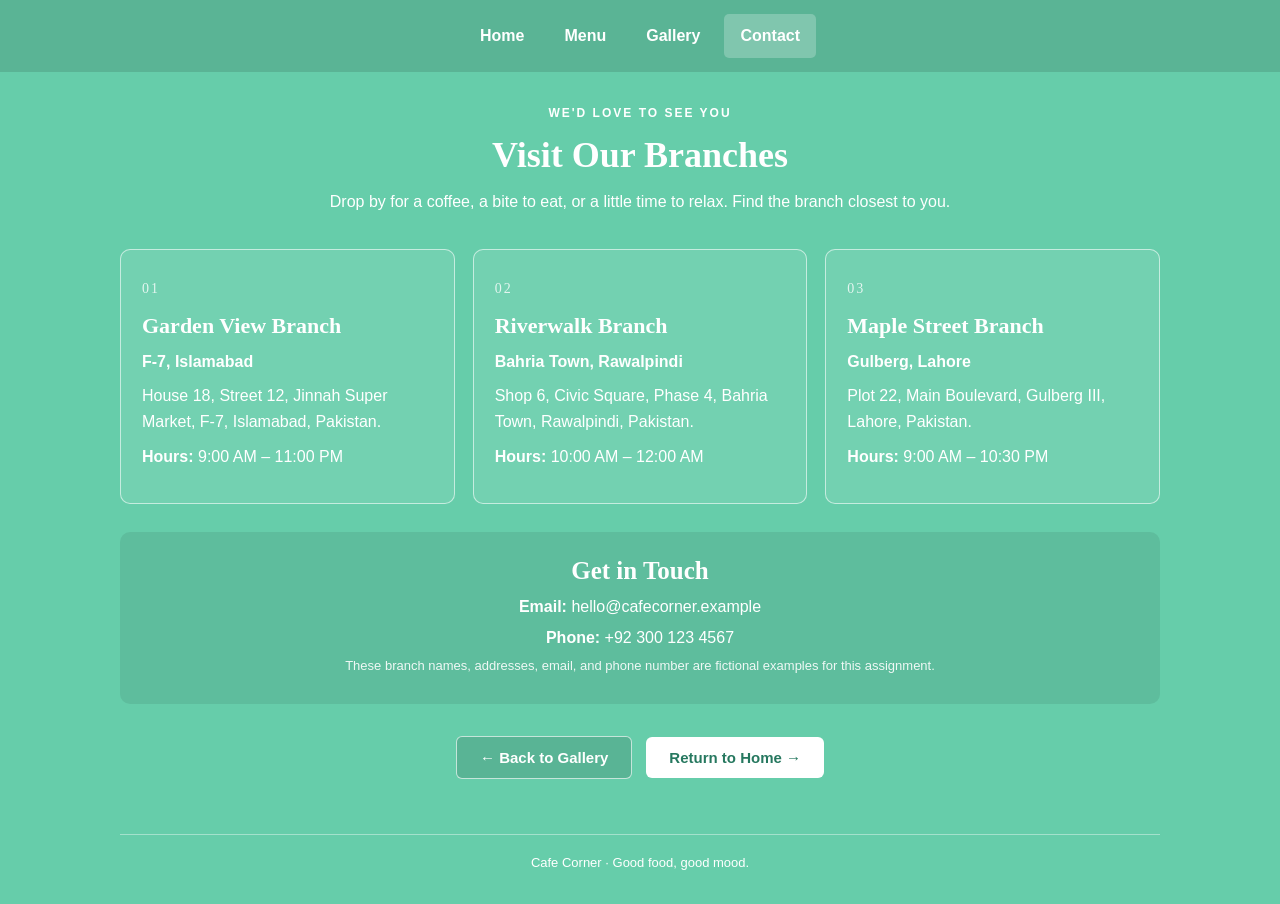
<file: contact.html>
<!DOCTYPE html>
<html lang="en">
<head>
  <meta charset="UTF-8">
  <meta name="viewport" content="width=device-width, initial-scale=1.0">
  <title>Contact Us | Cafe Corner</title>
  <link rel="stylesheet" href="styles.css">
  <script src="script.js" defer></script>
</head>
<body>
  <nav class="navbar" aria-label="Main navigation">
    <a href="index.html">Home</a>
    <a href="menu.html">Menu</a>
    <a href="gallery.html">Gallery</a>
    <a href="contact.html" class="active" aria-current="page">Contact</a>
  </nav>

  <main class="page-content">
    <header class="page-heading">
      <p class="eyebrow">WE'D LOVE TO SEE YOU</p>
      <h1>Visit Our Branches</h1>
      <p class="intro">Drop by for a coffee, a bite to eat, or a little time to relax. Find the branch closest to you.</p>
    </header>

    <section class="branch-grid">
      <article class="branch-card">
        <span class="branch-number">01</span>
        <h2>Garden View Branch</h2>
        <p class="branch-area">F-7, Islamabad</p>
        <p>House 18, Street 12, Jinnah Super Market, F-7, Islamabad, Pakistan.</p>
        <p><strong>Hours:</strong> 9:00 AM – 11:00 PM</p>
      </article>
      <article class="branch-card">
        <span class="branch-number">02</span>
        <h2>Riverwalk Branch</h2>
        <p class="branch-area">Bahria Town, Rawalpindi</p>
        <p>Shop 6, Civic Square, Phase 4, Bahria Town, Rawalpindi, Pakistan.</p>
        <p><strong>Hours:</strong> 10:00 AM – 12:00 AM</p>
      </article>
      <article class="branch-card">
        <span class="branch-number">03</span>
        <h2>Maple Street Branch</h2>
        <p class="branch-area">Gulberg, Lahore</p>
        <p>Plot 22, Main Boulevard, Gulberg III, Lahore, Pakistan.</p>
        <p><strong>Hours:</strong> 9:00 AM – 10:30 PM</p>
      </article>
    </section>

    <section class="contact-strip">
      <h2>Get in Touch</h2>
      <p><strong>Email:</strong> hello@cafecorner.example</p>
      <p><strong>Phone:</strong> +92 300 123 4567</p>
      <p class="small-note">These branch names, addresses, email, and phone number are fictional examples for this assignment.</p>
    </section>
  </main>
    <nav class="page-navigation" aria-label="Page navigation">
      <a class="button-link button-secondary" href="gallery.html">← Back to Gallery</a>
      <a class="button-link" href="index.html">Return to Home →</a>
    </nav>
  <footer class="site-footer">Cafe Corner · Good food, good mood.</footer>
</body>
</html>
</file>
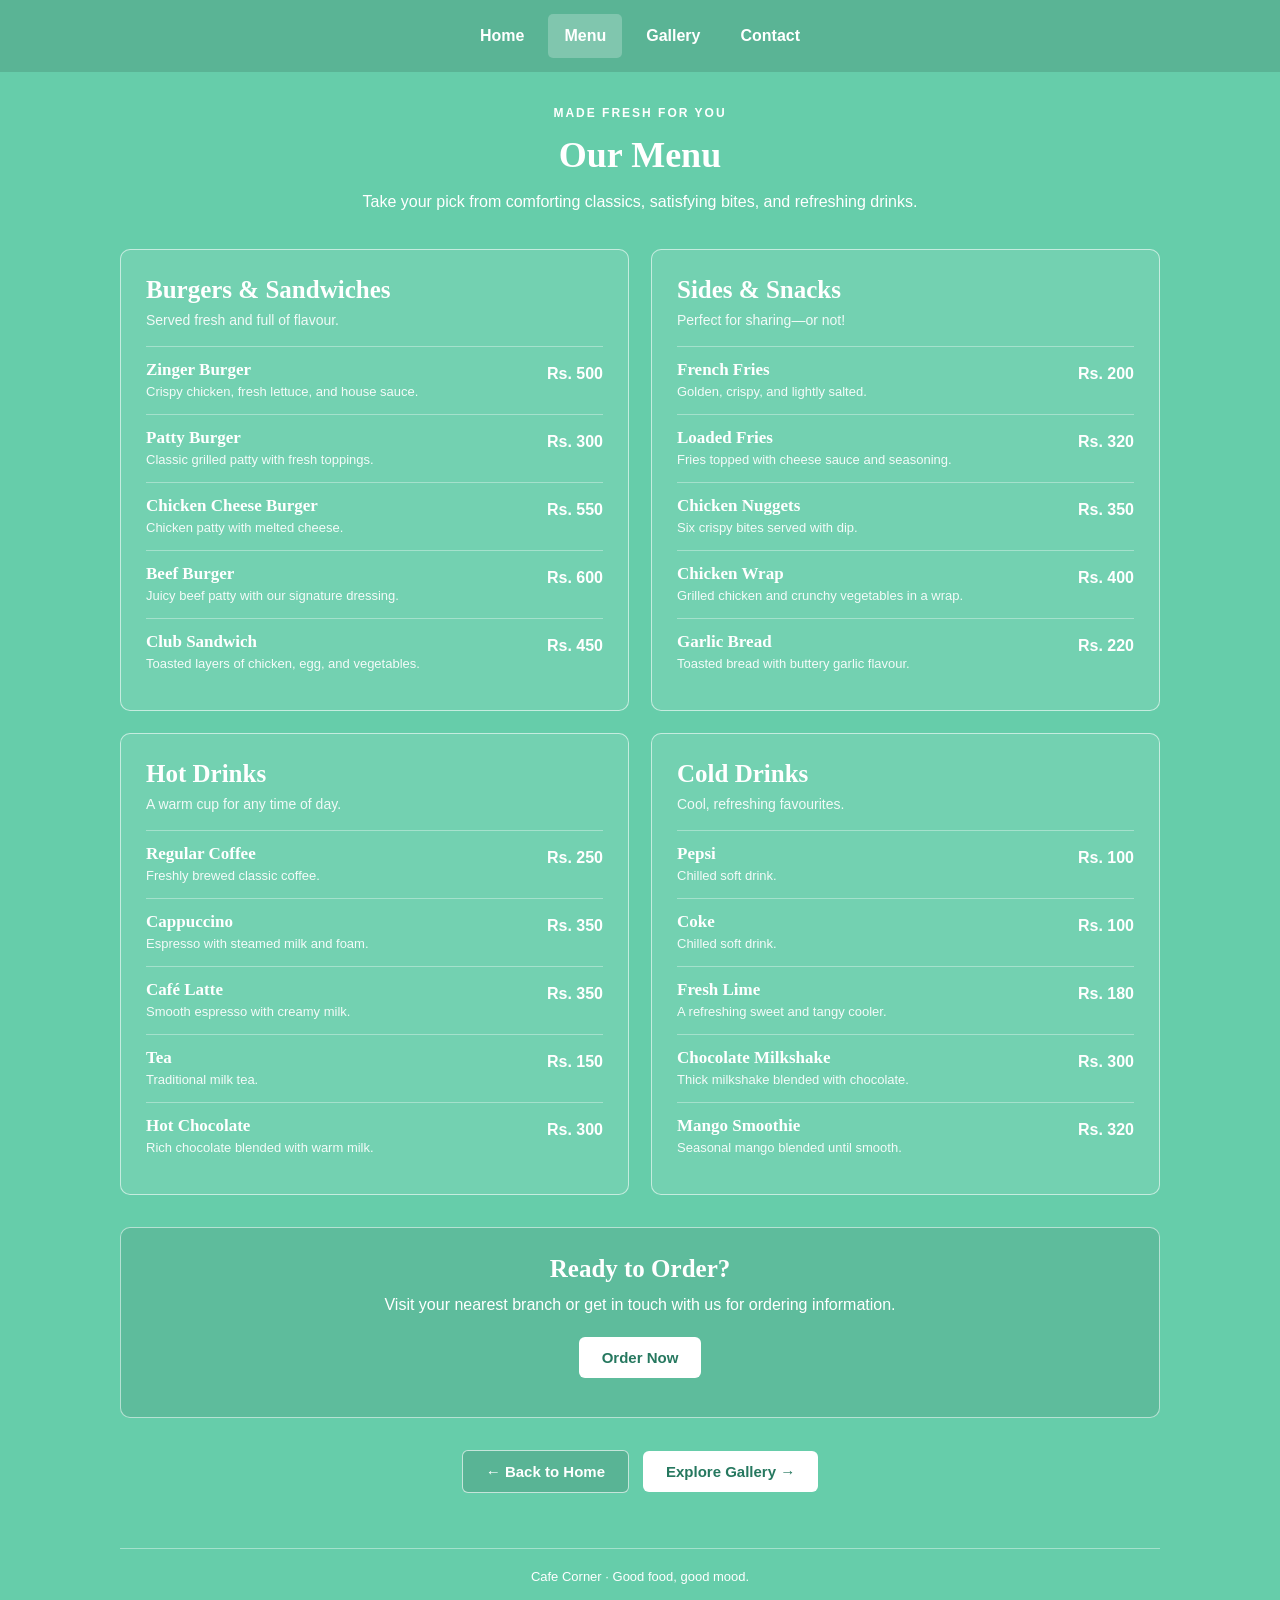
<file: menu.html>
<!DOCTYPE html>
<html lang="en">
<head>
  <meta charset="UTF-8">
  <meta name="viewport" content="width=device-width, initial-scale=1.0">
  <title>Our Menu | Cafe Corner</title>
  <link rel="stylesheet" href="styles.css">
  <script src="script.js" defer></script>
</head>
<body>
  <nav class="navbar" aria-label="Main navigation">
    <a href="index.html">Home</a>
    <a href="menu.html" class="active" aria-current="page">Menu</a>
    <a href="gallery.html">Gallery</a>
    <a href="contact.html">Contact</a>
  </nav>

  <main class="page-content">
    <header class="page-heading">
      <p class="eyebrow">MADE FRESH FOR YOU</p>
      <h1>Our Menu</h1>
      <p class="intro">Take your pick from comforting classics, satisfying bites, and refreshing drinks.</p>
    </header>

    <div class="menu-grid">
      <section class="menu-card">
        <h2>Burgers &amp; Sandwiches</h2>
        <p class="section-note">Served fresh and full of flavour.</p>
        <div class="menu-item"><div><h3>Zinger Burger</h3><p>Crispy chicken, fresh lettuce, and house sauce.</p></div><strong>Rs. 500</strong></div>
        <div class="menu-item"><div><h3>Patty Burger</h3><p>Classic grilled patty with fresh toppings.</p></div><strong>Rs. 300</strong></div>
        <div class="menu-item"><div><h3>Chicken Cheese Burger</h3><p>Chicken patty with melted cheese.</p></div><strong>Rs. 550</strong></div>
        <div class="menu-item"><div><h3>Beef Burger</h3><p>Juicy beef patty with our signature dressing.</p></div><strong>Rs. 600</strong></div>
        <div class="menu-item"><div><h3>Club Sandwich</h3><p>Toasted layers of chicken, egg, and vegetables.</p></div><strong>Rs. 450</strong></div>
      </section>

      <section class="menu-card">
        <h2>Sides &amp; Snacks</h2>
        <p class="section-note">Perfect for sharing—or not!</p>
        <div class="menu-item"><div><h3>French Fries</h3><p>Golden, crispy, and lightly salted.</p></div><strong>Rs. 200</strong></div>
        <div class="menu-item"><div><h3>Loaded Fries</h3><p>Fries topped with cheese sauce and seasoning.</p></div><strong>Rs. 320</strong></div>
        <div class="menu-item"><div><h3>Chicken Nuggets</h3><p>Six crispy bites served with dip.</p></div><strong>Rs. 350</strong></div>
        <div class="menu-item"><div><h3>Chicken Wrap</h3><p>Grilled chicken and crunchy vegetables in a wrap.</p></div><strong>Rs. 400</strong></div>
        <div class="menu-item"><div><h3>Garlic Bread</h3><p>Toasted bread with buttery garlic flavour.</p></div><strong>Rs. 220</strong></div>
      </section>

      <section class="menu-card">
        <h2>Hot Drinks</h2>
        <p class="section-note">A warm cup for any time of day.</p>
        <div class="menu-item"><div><h3>Regular Coffee</h3><p>Freshly brewed classic coffee.</p></div><strong>Rs. 250</strong></div>
        <div class="menu-item"><div><h3>Cappuccino</h3><p>Espresso with steamed milk and foam.</p></div><strong>Rs. 350</strong></div>
        <div class="menu-item"><div><h3>Café Latte</h3><p>Smooth espresso with creamy milk.</p></div><strong>Rs. 350</strong></div>
        <div class="menu-item"><div><h3>Tea</h3><p>Traditional milk tea.</p></div><strong>Rs. 150</strong></div>
        <div class="menu-item"><div><h3>Hot Chocolate</h3><p>Rich chocolate blended with warm milk.</p></div><strong>Rs. 300</strong></div>
      </section>

      <section class="menu-card">
        <h2>Cold Drinks</h2>
        <p class="section-note">Cool, refreshing favourites.</p>
        <div class="menu-item"><div><h3>Pepsi</h3><p>Chilled soft drink.</p></div><strong>Rs. 100</strong></div>
        <div class="menu-item"><div><h3>Coke</h3><p>Chilled soft drink.</p></div><strong>Rs. 100</strong></div>
        <div class="menu-item"><div><h3>Fresh Lime</h3><p>A refreshing sweet and tangy cooler.</p></div><strong>Rs. 180</strong></div>
        <div class="menu-item"><div><h3>Chocolate Milkshake</h3><p>Thick milkshake blended with chocolate.</p></div><strong>Rs. 300</strong></div>
        <div class="menu-item"><div><h3>Mango Smoothie</h3><p>Seasonal mango blended until smooth.</p></div><strong>Rs. 320</strong></div>
      </section>
    </div>

    <section class="order-panel">
      <h2>Ready to Order?</h2>
      <p>Visit your nearest branch or get in touch with us for ordering information.</p>
      <button class="button-link" type="button" data-action="order">Order Now</button>
      <p class="small-note" id="order-message" aria-live="polite"></p>
    </section>
  </main>
    <nav class="page-navigation" aria-label="Page navigation">
      <a class="button-link button-secondary" href="index.html">← Back to Home</a>
      <a class="button-link" href="gallery.html">Explore Gallery →</a>
    </nav>
  <footer class="site-footer">Cafe Corner · Good food, good mood.</footer>
</body>
</html>
</file>
<file: styles.css>
/* Muhammad Abubakar | 26i-3253 | Section E
   Cafe Corner - shared stylesheet for all four pages */

:root {
  --cafe-green: mediumaquamarine;
  --deep-green: #26785f;
  --soft-green: rgba(0, 0, 0, 0.12);
  --white: #ffffff;
  --text-dark: #244b40;
}

* { box-sizing: border-box; }

body {
  background-color: var(--cafe-green);
  color: var(--white);
  font-family: Arial, sans-serif;
  font-size: 16px;
  line-height: 1.6;
  margin: 0;
  padding: 0 20px 30px;
}

h1, h2, h3 {
  font-family: Georgia, serif;
  line-height: 1.25;
  margin-top: 0;
}

h1 { text-align: center; font-size: 36px; margin-bottom: 12px; }
h2 { font-size: 25px; }
h3 { font-size: 18px; margin-bottom: 4px; }

.navbar {
  display: flex;
  justify-content: center;
  flex-wrap: wrap;
  gap: 8px;
  margin: 0 -20px 32px;
  padding: 14px 20px;
  background-color: var(--soft-green);
}

.navbar a {
  color: var(--white);
  text-decoration: none;
  font-weight: bold;
  padding: 9px 16px;
  border-radius: 5px;
  transition: background-color 0.2s ease;
}

.navbar a:hover,
.navbar a.active { background-color: rgba(255, 255, 255, 0.23); }

.page-content { max-width: 1040px; margin: 0 auto; }
.page-heading { text-align: center; margin: 0 auto 34px; max-width: 720px; }
.page-heading h1 { margin-bottom: 10px; }
.eyebrow { text-align: center; letter-spacing: 2px; font-size: 12px; font-weight: bold; margin: 0 0 10px; }
.intro { text-align: center; line-height: 1.7; margin: 0 auto; max-width: 700px; }

/* Home / welcome page */
.welcome-hero {
  max-width: 1100px;
  margin: 25px auto 55px;
  display: grid;
  grid-template-columns: 1fr 1.05fr;
  gap: 42px;
  align-items: center;
}
.welcome-copy h1 { text-align: left; font-size: clamp(38px, 5vw, 56px); margin-bottom: 18px; }
.welcome-copy .eyebrow { text-align: left; }
.lead { font-size: 18px; line-height: 1.8; margin: 0 0 25px; }
.hero-image { display: block; width: 100%; height: 390px; object-fit: cover; border-radius: 12px; box-shadow: 0 12px 28px rgba(0,0,0,0.14); }
.button-link {
  display: inline-block;
  border: 0;
  cursor: pointer;
  width: fit-content;
  padding: 12px 23px;
  color: var(--deep-green);
  background-color: var(--white);
  border-radius: 6px;
  text-decoration: none;
  font: bold 15px Arial, sans-serif;
  transition: transform 0.2s ease, background-color 0.2s ease;
}
.button-link:hover { background-color: #f1fff9; transform: translateY(-2px); }
.welcome-details { max-width: 1000px; margin: 0 auto; text-align: center; }
.welcome-details > p { max-width: 760px; margin: 0 auto; }
.welcome-highlights { display: grid; grid-template-columns: repeat(3, 1fr); gap: 18px; margin-top: 30px; }
.highlight { padding: 22px 18px; border: 1px solid rgba(255,255,255,0.55); border-radius: 10px; background: rgba(255,255,255,0.08); }
.highlight h3 { margin: 8px 0; }
.highlight p { margin: 0; }
.highlight-icon { font-size: 27px; }

/* Menu page */
.menu-grid { display: grid; grid-template-columns: repeat(2, minmax(0, 1fr)); gap: 22px; }
.menu-card {
  padding: 24px 25px;
  border: 1px solid rgba(255,255,255,0.58);
  border-radius: 10px;
  background: rgba(255,255,255,0.09);
}
.menu-card h2 { margin-bottom: 4px; }
.section-note { margin: 0 0 14px; opacity: 0.9; font-size: 14px; }
.menu-item { display: flex; justify-content: space-between; align-items: flex-start; gap: 16px; padding: 12px 0; border-top: 1px solid rgba(255,255,255,0.35); }
.menu-item h3 { margin: 0 0 3px; font-size: 17px; }
.menu-item p { margin: 0; font-size: 13px; line-height: 1.45; opacity: 0.92; }
.menu-item strong { white-space: nowrap; padding-top: 2px; }
.order-panel { text-align: center; margin: 32px auto 10px; padding: 25px; border: 1px solid rgba(255,255,255,0.55); border-radius: 10px; background: rgba(0,0,0,0.08); }
.order-panel h2 { margin-bottom: 8px; }
.order-panel p { margin: 5px 0 14px; }
.order-panel .button-link { margin-top: 5px; }
.small-note { font-size: 13px; opacity: 0.9; }

/* Gallery */
.gallery-grid { display: grid; grid-template-columns: repeat(3, minmax(0, 1fr)); gap: 18px; }
.gallery-item { position: relative; margin: 0; overflow: hidden; border-radius: 10px; min-height: 220px; background: rgba(0,0,0,0.08); }
.gallery-item img { display: block; width: 100%; height: 100%; min-height: 220px; object-fit: cover; transition: transform 0.3s ease; }
.gallery-item:hover img { transform: scale(1.04); }
.gallery-item figcaption { position: absolute; left: 0; right: 0; bottom: 0; padding: 30px 14px 12px; background: linear-gradient(transparent, rgba(0,0,0,0.68)); font-weight: bold; }
.gallery-large { grid-column: span 2; }
.gallery-large img { min-height: 300px; }
.gallery-note { text-align: center; margin-top: 18px; }

/* Contact */
.branch-grid { display: grid; grid-template-columns: repeat(3, minmax(0, 1fr)); gap: 18px; }
.branch-card { position: relative; padding: 25px 21px; border: 1px solid rgba(255,255,255,0.58); border-radius: 10px; background: rgba(255,255,255,0.09); }
.branch-number { display: inline-block; font-family: Georgia, serif; font-size: 14px; letter-spacing: 2px; opacity: 0.8; margin-bottom: 12px; }
.branch-card h2 { font-size: 22px; margin-bottom: 5px; }
.branch-card p { margin: 9px 0; }
.branch-area { font-weight: bold; }
.contact-strip { margin: 28px auto 0; padding: 23px; text-align: center; border-radius: 10px; background: rgba(0,0,0,0.08); }
.contact-strip h2 { margin-bottom: 8px; }
.contact-strip p { margin: 5px 0; }

.site-footer { max-width: 1040px; margin: 55px auto 0; padding-top: 18px; text-align: center; border-top: 1px solid rgba(255,255,255,0.4); font-size: 13px; }

@media (max-width: 760px) {
  .welcome-hero { grid-template-columns: 1fr; gap: 24px; margin-top: 10px; }
  .welcome-copy h1 { text-align: center; }
  .welcome-copy .eyebrow { text-align: center; }
  .welcome-copy { text-align: center; }
  .hero-image { height: 280px; }
  .welcome-highlights { grid-template-columns: 1fr; }
  .menu-grid { grid-template-columns: 1fr; }
  .branch-grid { grid-template-columns: 1fr; }
  .gallery-grid { grid-template-columns: repeat(2, minmax(0, 1fr)); }
  .gallery-large { grid-column: span 2; }
}
@media (max-width: 520px) {
  body { padding-right: 14px; padding-left: 14px; }
  .navbar { margin-right: -14px; margin-left: -14px; gap: 2px; }
  .navbar a { padding: 8px 10px; }
  h1 { font-size: 31px; }
  .gallery-grid { grid-template-columns: 1fr; }
  .gallery-large { grid-column: span 1; }
  .gallery-large img, .gallery-item img { min-height: 220px; }
  .menu-card { padding: 20px 17px; }
  .menu-item { gap: 10px; }
}


/* Page-to-page navigation buttons */
.page-navigation {
  display: flex;
  justify-content: center;
  align-items: center;
  flex-wrap: wrap;
  gap: 14px;
  margin: 32px auto 10px;
}
.page-navigation .button-link { text-align: center; }
.page-navigation .button-secondary {
  color: var(--white);
  background: rgba(0, 0, 0, 0.12);
  border: 1px solid rgba(255, 255, 255, 0.65);
}
.page-navigation .button-secondary:hover {
  color: var(--deep-green);
  background: var(--white);
}
@media (max-width: 520px) {
  .page-navigation { flex-direction: column; }
  .page-navigation .button-link { width: 100%; max-width: 280px; }
}


/* Gallery page: Back to Top link */
.back-to-top-wrap {
  display: flex;
  justify-content: center;
  margin: 24px auto 0;
}
.back-to-top {
  text-align: center;
}
</file>
